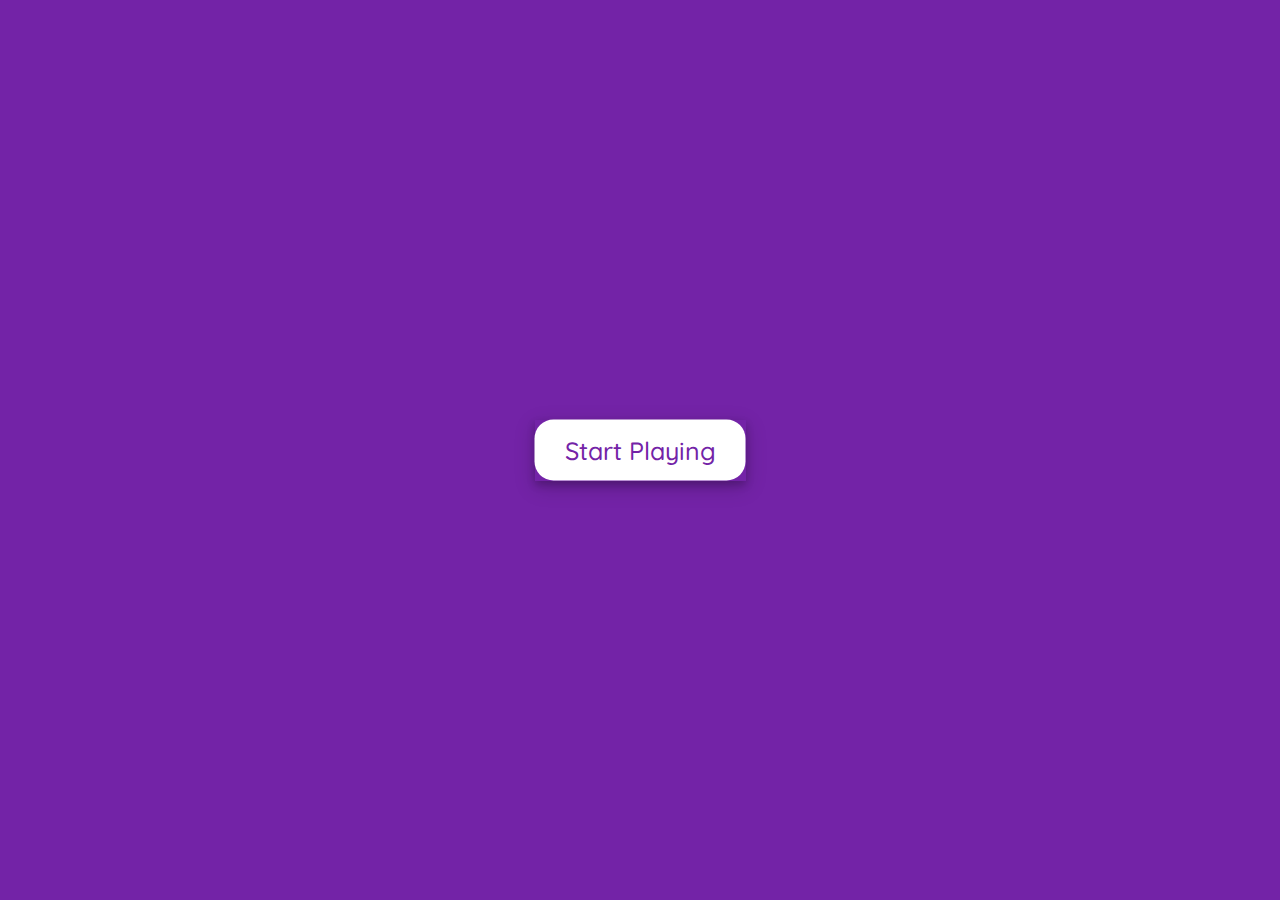
<file: index.html>
<!DOCTYPE html>
<html lang="en">
  <head>
    <meta charset="UTF-8" />
    <meta name="viewport" content="width=device-width, initial-scale=1.0" />
    <title>Quizzard Quiz App</title>
    <link rel="stylesheet" href="style.css" />
    <!-- FontAweome CDN Link for Icons-->
    <link
      rel="stylesheet"
      href="https://cdnjs.cloudflare.com/ajax/libs/font-awesome/5.15.3/css/all.min.css"
    />
    <link rel="preconnect" href="https://fonts.googleapis.com" />
    <link rel="preconnect" href="https://fonts.gstatic.com" crossorigin />
    <link
      href="https://fonts.googleapis.com/css2?family=Quicksand:wght@300;400;500;600;700&display=swap"
      rel="stylesheet"
    />
    
  </head>
  <body>
    <!-- start Quiz button -->
    <div class="start_btn"><button>Start Playing</button></div>

    <!-- Info Box -->
    <div class="info_box">
      <div class="info-title"><span>Some Rules of this Quiz</span></div>
      <div class="info-list">
        <div class="info">
          1. &nbspOnce you select your answer, it can't be undone.
        </div>
        <div class="info">2. &nbspYou can't go back to previous question.</div>
        <div class="info">
          3. &nbspYou can't exit from the Quiz while you're playing.
        </div>
        <div class="info">
          4. &nbspYou'll get points on the basis of your correct answers.
        </div>
      </div>
      <div class="buttons">
        <button class="quit">Exit Quiz</button>
        <button class="restart">Continue</button>
      </div>
    </div>

    <!-- Quiz Box -->
    <div class="quiz_box">
      <header>
        <div class="title">Quizzard Application</div>
      </header>
      <section>
        <div class="que_text">
          <!-- Questions here -->
        </div>
        <div class="option_list">
          <!-- Options here -->
        </div>
      </section>

      <!-- footer of Quiz Box -->
      <footer>
        <div class="total_que">
          <!-- Count number from js -->
        </div>
        <button class="next_btn">Next Question</button>
      </footer>
    </div>

    <!-- Result Box -->
    <div class="result_box">
      <div class="icon">
        <img
          src="./images/Screenshot_2021-10-14_at_00.20.45-removebg-preview.png"
        />
    
      </div>
      <div class="complete_text">You've completed the Quiz!</div>
      <div class="score_text">
        <!--Score result-->
      </div>
      <div class="buttons">
        <button class="restart">Replay Quiz</button>
        <button class="quit">Quit Quiz</button>
      </div>
    </div>
    <script src="js/questions.js"></script>
    <script src="js/script.js"></script>
  </body>
</html>
</file>
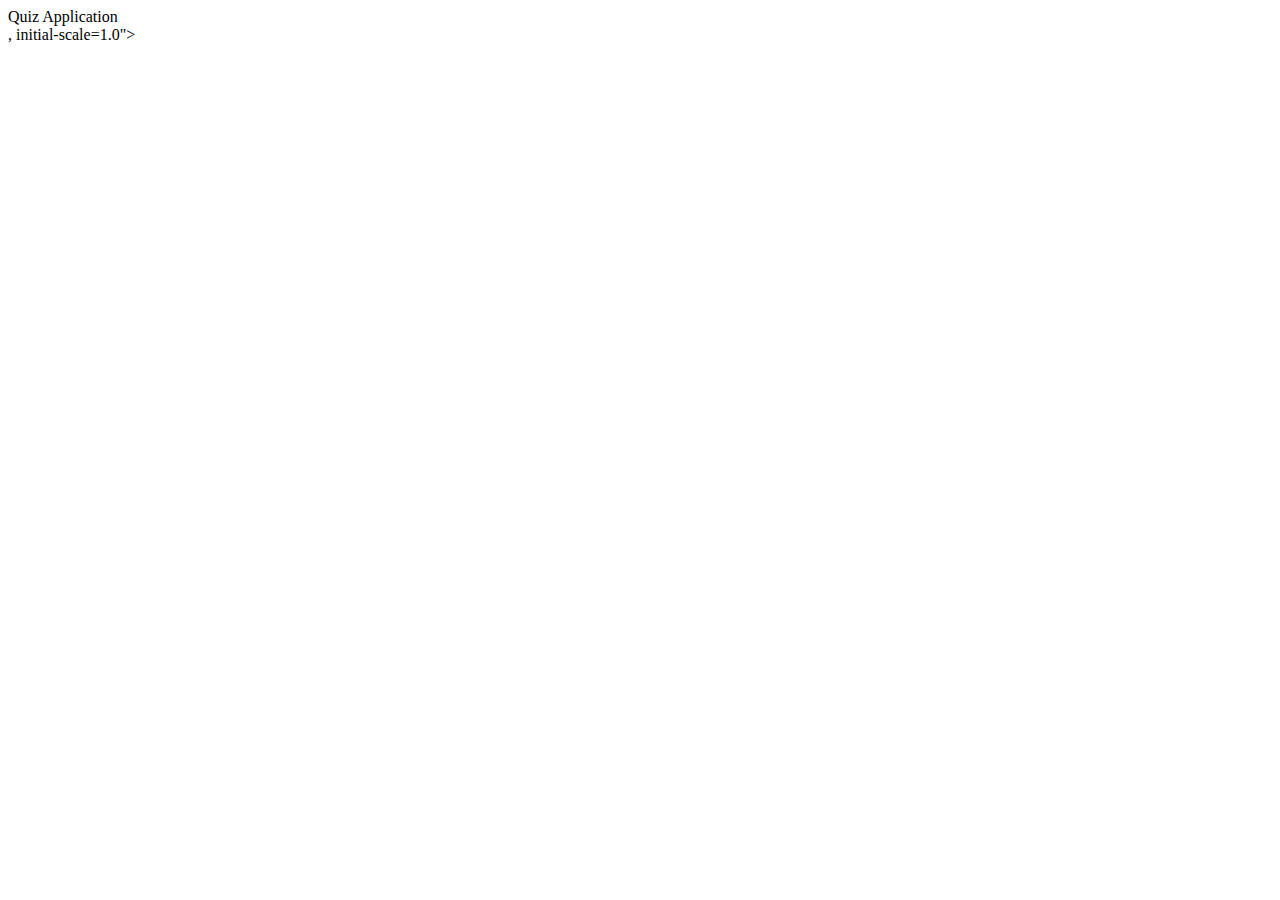
<file: Quiz-App-main/question.html>
<!DOCTYPE html>
<html lang="en">
<head>
     <meta charset="UTF-8">
     <meta http-equiv="X-UA-Compatible" content="IE=edge">
     <meta name="viewport" content="width=<!-- Quiz Box -->
     <!-- <div class="quiz_box">
         <header>
             <div class="title">
                 Quiz Application
             </div>
         </header>
 
         <section>
             <div class="que_text">
                 <!- Question from JavaScript -->
             <!-- </div>
             <div class="option_list">
                 <!- The options from JavaScript -->
             <!-- </div>
         </section>  -->
             
         <!-- footer of Quiz Box
         <footer>
             <div class="total_que">
                 <!- Here I've inserted Question Count Number from JavaScript -->
             <!-- </div>
             <button class="next_btn">Next Que</button>
         </footer>
     </div> --> 
     , initial-scale=1.0">
     <title>Document</title>
</head>
<body>
    <script src="./Js Folder/question.js"></script> 
</body>
</html>
</file>
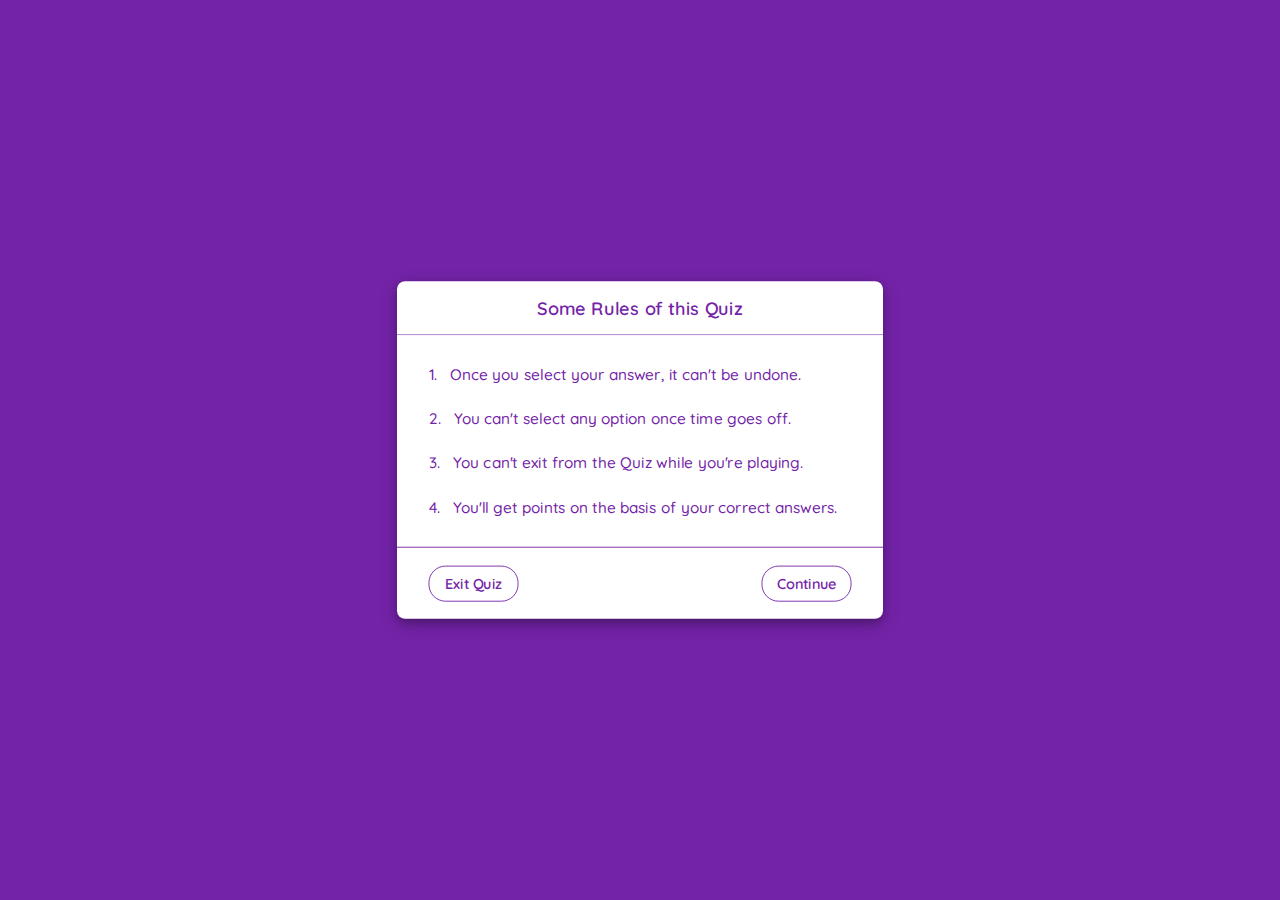
<file: Quiz-App-main/rules.html>
<!DOCTYPE html>
<html lang="en">
<head>
    <meta charset="UTF-8">
    <meta http-equiv="X-UA-Compatible" content="IE=edge">
    <meta name="viewport" content="width=device-width, initial-scale=1.0">
    <link rel="preconnect" href="https://fonts.googleapis.com">
    <link rel="preconnect" href="https://fonts.gstatic.com" crossorigin>
    <link href="https://fonts.googleapis.com/css2?family=Quicksand:wght@300;400;500;600;700&display=swap" rel="stylesheet">
    <link rel="stylesheet" href="rules.css">
    <title>Quiz-App</title>
</head>
<body>
    <div class="info_box">
        <div class="info-title"><span>Some Rules of this Quiz</span></div>
        <div class="info-list">
            <div class="info">1. &nbsp Once you select your answer, it can't be undone.</div>
            <div class="info">2. &nbsp You can't select any option once time goes off.</div>
            <div class="info">3. &nbsp You can't exit from the Quiz while you're playing.</div>
            <div class="info">4. &nbsp You'll get points on the basis of your correct answers.</div>
        </div>
        <div class="buttons">
            <button type = "submit" class="quit">Exit Quiz</button>
            <button type = "submit" class="restart">Continue</button>
        </div>
    </div>

    

   
 <script src="./Js Folder/index.js"></script>  
</body>
</html>
</file>
<file: style.css>
*{
    margin: 0;
    padding: 0;
    box-sizing: border-box;
    font-family: "quicksand", sans-serif;
}

body{
    background: #7323A7;
}

::selection{
    color: #fff;
    background: #7323A7;
}

.start_btn,
.info_box,
.quiz_box,
.result_box{
    position: absolute;
    top: 50%;
    left: 50%;
    transform: translate(-50%, -50%);
    box-shadow: 0 4px 8px 0 rgba(0, 0, 0, 0.2), 
                0 6px 20px 0 rgba(0, 0, 0, 0.19);
}

.info_box.activeInfo,
.quiz_box.activeQuiz,
.result_box.activeResult{
    opacity: 1;
    z-index: 5;
    pointer-events: auto;
    transform: translate(-50%, -50%) scale(1);
}

.start_btn button{
    font-size: 25px;
    font-weight: 500;
    color: #7323A7;
    padding: 15px 30px;
    outline: none;
    border: none;
    border-radius: 19px;
    background: #fff;
    cursor: pointer;
}

.info_box{
    width: 540px;
    background: #fff;
    border-radius: 19px;
    transform: translate(-50%, -50%) scale(0.9);
    opacity: 0;
    pointer-events: none;
    transition: all 0.3s ease;
}

.info_box .info-title{
    height: 60px;
    width: 100%;
    border-bottom: 1px solid #7323A7;
    padding: 0 30px;
    border-radius: 19px 19px 0 0;
    font-size: 20px;
    font-weight: 700;
    display: flex;
    justify-content: center;
    align-items: center
    ;

}

.info_box .info-list{
    padding: 15px 30px;
}

.info_box .info-list .info{
    margin: 5px 0;
    font-size: 17px;
    line-height: 30px;
}

.info_box .info-list .info span{
    font-weight: 600;
    color: #7323A7;
}
.info_box .buttons{
    height: 60px;
    display: flex;
    align-items: center;
    justify-content: space-between;
    padding: 40px 30px;
    border-top: 1px solid #7323A7;
}

.info_box .buttons button{
    margin: 0 5px;
    height: 40px;
    width: 100px;
    font-size: 16px;
    font-weight: 500;
    cursor: pointer;
    border: none;
    outline: none;
    border-radius: 19px;
    border: 1px solid #7323A7;
    transition: all 0.3s ease;
}

.quiz_box{
    width: 550px;
    background: #fff;
    border-radius: 19px;
    transform: translate(-50%, -50%) scale(0.9);
    opacity: 0;
    pointer-events: none;
    transition: all 0.3s ease;
}

.quiz_box header{
    position: relative;
    z-index: 2;
    height: 70px;
    padding: 0 30px;
    background: #fff;
    border-radius: 19px 19px 0 0;
    display: flex;
    align-items: center;
    justify-content: center;
    box-shadow: 0px 3px 5px 1px rgba(0,0,0,0.1);
}

.quiz_box header .title{
    font-size: 30px;
    font-weight: 600;
    justify-self: center;
}




section{
    padding: 25px 30px 20px 30px;
    background: #fff;
}

section .que_text{
    font-size: 20px;
    font-weight: 500;
}

section .option_list{
    padding: 20px 0px;
    display: block;   
}

section .option_list .option{
    background: rgb(255, 255, 255);
    border: 1px solid #7323A7;
    border-radius: 19px;
    padding: 8px 15px;
    font-size: 17px;
    margin-bottom: 15px;
    cursor: pointer;
    transition: all 0.3s ease;
    display: flex;
    align-items: center;
    justify-content: space-between;
}

section .option_list .option:last-child{
    margin-bottom: 0px;
}

section .option_list .option:hover{
    color: #7323A7;
    background: #cce5ff;
    border: 1px solid #b8daff;
}

section .option_list .option.correct{
    color: #155724;
    background: #d4edda;
    border: 1px solid #155724;
}

section .option_list .option.incorrect{
    color: #721c24;
    background: #f8d7da;
    border: 1px solid #721c24;
}

section .option_list .option.disabled{
    pointer-events: none;
}

section .option_list .option .icon{
    height: 20px;
    width: 20px;
    border: 2px solid transparent;
    border-radius: 50%;
    text-align: center;
    font-size: 13px;
    pointer-events: none;
    transition: all 0.3s ease;
    line-height: 24px;
}
.result_box .icon img{
    width: 350px;
}
.option_list .option .icon.tick{
    color: #23903c;
    border-color: #23903c;
    background: #d4edda;
    font-size   : 0.875em;
    line-height : 8px;
}

.option_list .option .icon.cross{
    color: #a42834;
    background: #f8d7da;
    border-color: #a42834;
    line-height : 0.1px;
    font-size   : 0.875em;
    padding-top: 2px;
    

}

footer{
    height: 60px;
    padding: 40px 30px;
    display: flex;
    align-items: center;
    justify-content: space-between;
    border-top: 1px solid #7323A7;
}

footer .total_que span{
    display: flex;
    user-select: none;
}

footer .total_que span p{
    font-weight: 500;
    padding: 0 5px;
}

footer .total_que span p:first-child{
    padding-left: 0px;
}

footer button{
    height: 40px;
    padding: 0 13px;
    font-size: 18px;
    font-weight: 400;
    cursor: pointer;
    border: none;
    outline: none;
    color: #7323A7;
    border-radius: 19px;
    background: #ffffff;
    border: 1px solid #7323A7;
    line-height: 10px;
    opacity: 0;
    pointer-events: none;
    transform: scale(0.95);
    transition: all 0.3s ease;
}

footer button:hover{
    background: #7323A7;
    color: white;
}

footer button.show{
    opacity: 1;
    pointer-events: auto;
    transform: scale(1);
}

.result_box{
    background: #fff;
    border-radius: 19px;
    display: flex;
    padding: 25px 30px;
    width: 450px;
    align-items: center;
    flex-direction: column;
    justify-content: center;
    transform: translate(-50%, -50%) scale(0.9);
    opacity: 0;
    pointer-events: none;
    transition: all 0.3s ease;
}

.result_box .icon{
    font-size: 100px;
    color: #7323A7;
    margin-bottom: 10px;
}

.result_box .complete_text{
    font-size: 20px;
    font-weight: 500;
}

.result_box .score_text span{
    display: flex;
    margin: 10px 0;
    font-size: 18px;
    font-weight: 500;
    align-items: center;
}

.result_box .score_text span p{
    padding: 2px 4px;
    font-weight: 600;
}

.result_box .buttons{
    display: flex;
    margin: 20px 0;
}

.result_box .buttons button{
    margin: 0 10px;
    height: 45px;
    padding: 0 20px;
    font-size: 18px;
    font-weight: 500;
    cursor: pointer;
    border: none;
    outline: none;
    border-radius: 19px;
    border: 1px solid #7323A7;
    transition: all 0.3s ease;
}

.buttons button.restart{
    background: #fff;
    color: #7323A7;
}

.buttons button.restart:hover{
    background: #7323A7;
    color: white;
}

.buttons button.quit{
    color: #7323A7;
    background: #fff;
}

.buttons button.quit:hover{
    color: #fff;
    background: #7323A7;
}
</file>
<file: Quiz-App-main/rules.css>
*{
    box-sizing: border-box;
    font-family: 'quicksand', sans-serif;
    margin: 0;
    padding: 0;
}

body{
    margin: 0;
    padding: 0;
    color: black;
    background-color: #7323A7;
}

.info_box{
    position: absolute;
    top: 50%;
    left: 50%;
    transform: translate(-50%, -50%);
    box-shadow: 0 4px 8px 0 rgba(0, 0, 0, 0.2), 
                0 6px 20px 0 rgba(0, 0, 0, 0.19);
}

.info_box.activeInfo{
    opacity: 1;
    z-index: 5;
    pointer-events: auto;
    transform: translate(-50%, -50%) scale(1);
}

.info_box{
    width: 540px;
    background: rgb(255, 255, 255);
    border-radius: 9px;
    transform: translate(-50%, -50%) scale(0.9);
    opacity: 5;
    transition: all 0.3s ease;
}

.info_box .info-title{
    height: 60px;
    width: 100%;
    border-bottom: 1px solid #7323A7;
    display: flex;
    align-items: center;
    padding: 0 30px;
    border-radius: 5px 5px 0 0;
    font-size: 20px;
    font-weight: 600;
}

.info-title{
    justify-content: center;
    color:#7323A7;

    font-size: 60px;
}

.info-list{
    color:#7323A7;
}

.info_box .info-list{
    padding: 15px 30px;
}

.info_box .info-list .info{
    margin: 9px 5px;
    font-size: 17px;
    font-weight: 500;
    line-height: 40px;
}

.info_box .info-list .info span{
    font-weight: 600;
    color: #7323A7;
}
.info_box .buttons{
    height: 80px;
    display: flex;
    align-items: center;
    justify-content: space-between;
    padding: 0 30px;
    border-top: 1px solid #7323A7;
}

.info_box .buttons button{
    margin: 0 5px;
    height: 40px;
    width: 100px;
    font-size: 16px;
    font-weight: 600;
    cursor: pointer;
    border: none;
    outline: none;
    border-radius: 19px;
    border: 1px solid #7323A7;
    transition: all 0.3s ease;
   
}

.buttons button.quit,
.buttons button.restart{
    color: #7323A7;
    background: #fff;
}

.buttons button:hover{
    color: rgb(255, 255, 255);
    background: #7323A7;
}
</file>
